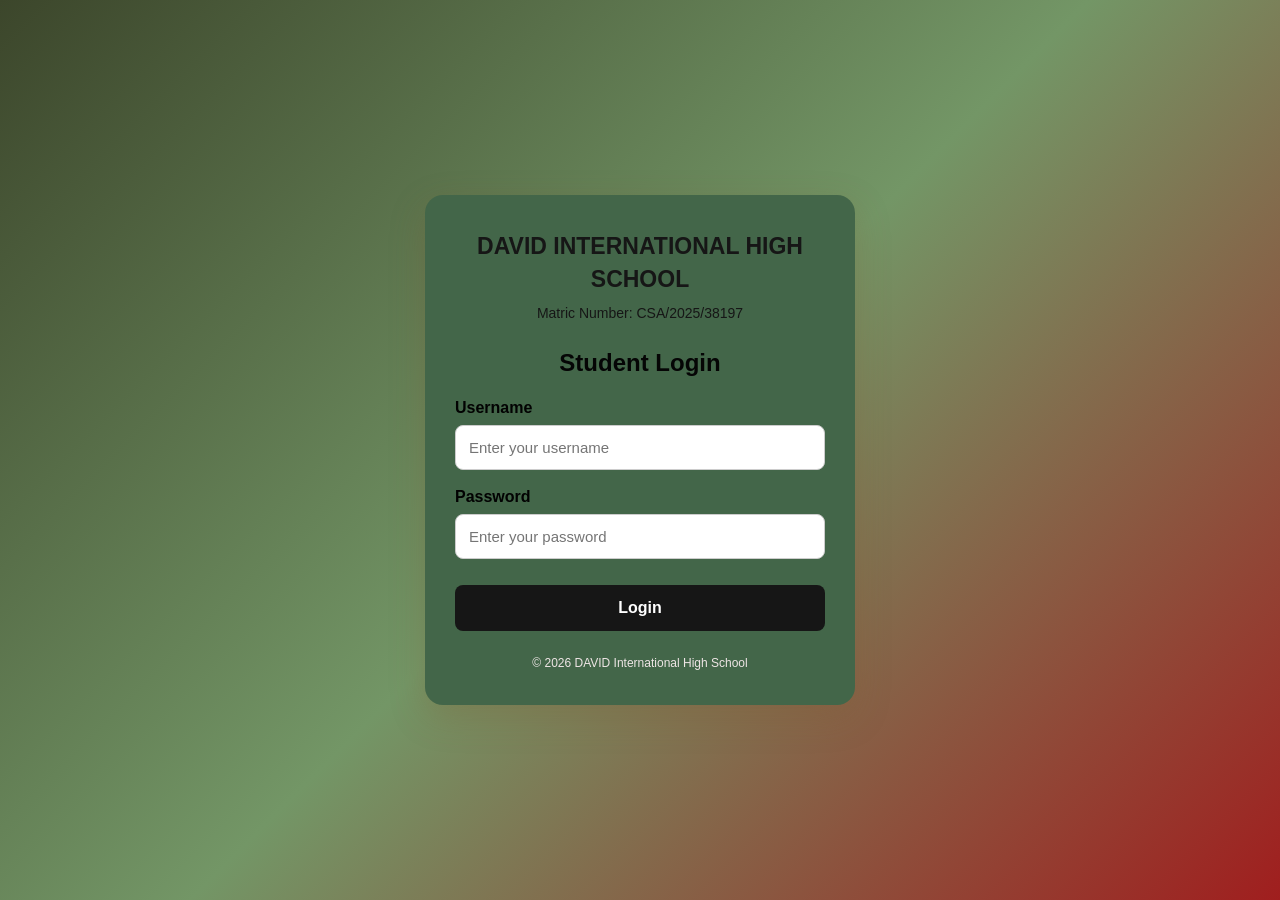
<file: index.html>
<!DOCTYPE html>
<html lang="en">
<head>
    <meta charset="UTF-8">
    <meta name="viewport" content="width=device-width, initial-scale=1.0">

    <title>DAVID International High School</title>

    <link rel="stylesheet" href="style.css">
</head>

<body>

    <div class="login-container">
        <h1>DAVID INTERNATIONAL HIGH SCHOOL</h1>

        <p class="matric">Matric Number: CSA/2025/38197
        </p>

        <h2>Student Login</h2>

        <form id="loginForm">

            <div class="input-group">
                <label for="username">Username</label>
                <input
                    type="text"
                    id="username"
                    placeholder="Enter your username"
                    required
                >
            </div>

            <div class="input-group">
                <label for="password">Password</label>
                <input
                    type="password"
                    id="password"
                    placeholder="Enter your password"
                    required
                >
            </div>

            <button type="submit">Login</button>

        </form>

        <p class="footer">
            © 2026 DAVID International High School
        </p>

    </div>

    <script>
        document.getElementById("loginForm").addEventListener("submit", function(event) {
            event.preventDefault();

            const username = document.getElementById("username").value.trim();
            const password = document.getElementById("password").value;

            if (username && password) {
                window.location.href = "./calculator.html";
            } else {
                alert("Please enter your username and password.");
            }
        });
    </script>

</body>
</html>
</file>
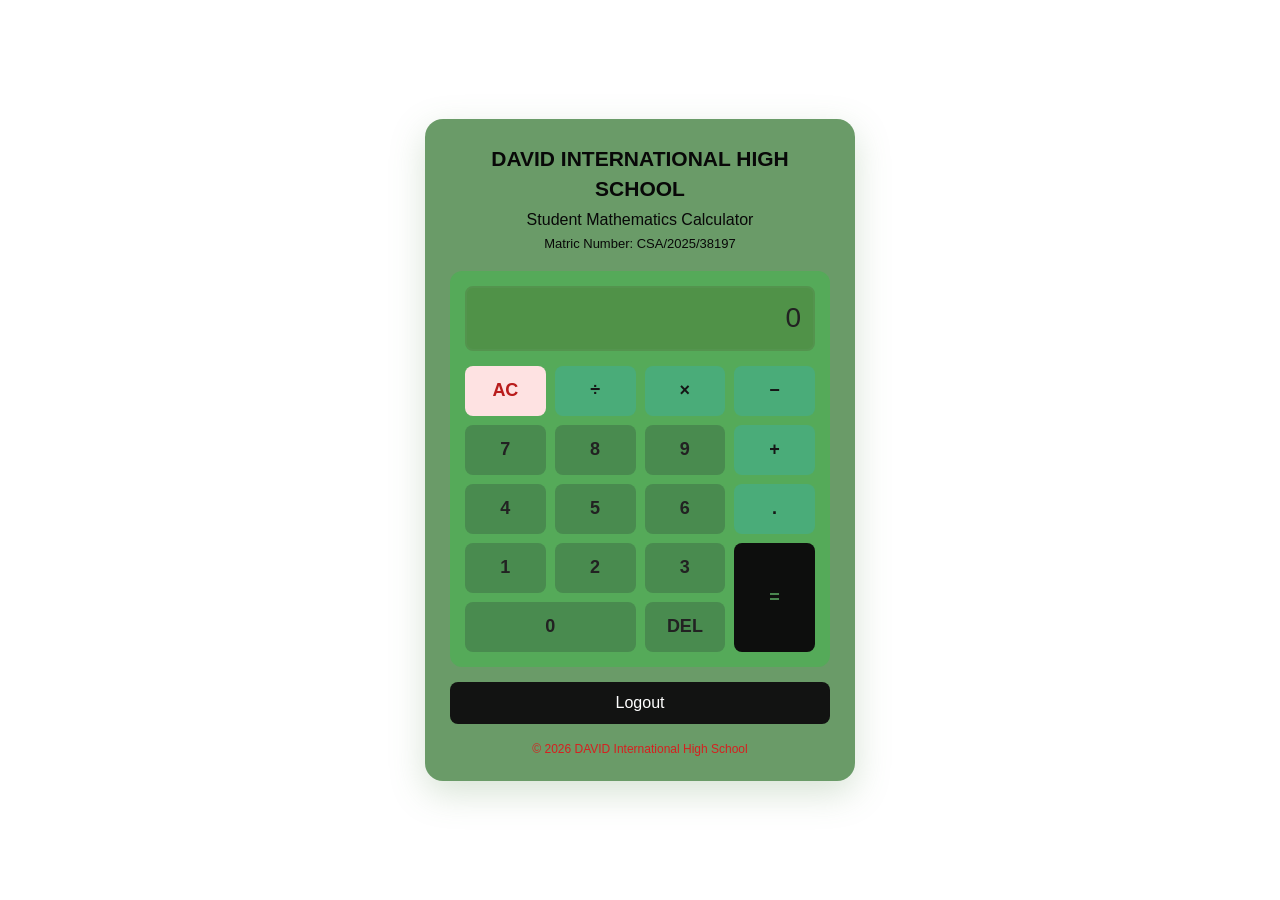
<file: calculator.html>
<!DOCTYPE html>
<html lang="en">
<head>
    <meta charset="UTF-8">
    <meta name="viewport" content="width=device-width, initial-scale=1.0">
    <title>Student Calculator - DAVID International High School</title>
    <link rel="stylesheet" href="calculator.css">
</head>
<body>
    <div class="calculator-container">
        <header>
            <h1>DAVID INTERNATIONAL HIGH SCHOOL</h1>
            <p>Student Mathematics Calculator</p>
            <p class="matric">Matric Number: CSA/2025/38197</p>
        </header>

        <main class="calculator">
            <input type="text" id="display" value="0" readonly aria-label="Calculator display">

            <div class="buttons">
                <button class="clear" onclick="clearDisplay()">AC</button>
                <button class="operator" onclick="chooseOperator('/')">÷</button>
                <button class="operator" onclick="chooseOperator('*')">×</button>
                <button class="operator" onclick="chooseOperator('-')">−</button>

                <button onclick="appendNumber('7')">7</button>
                <button onclick="appendNumber('8')">8</button>
                <button onclick="appendNumber('9')">9</button>
                <button class="operator" onclick="chooseOperator('+')">+</button>

                <button onclick="appendNumber('4')">4</button>
                <button onclick="appendNumber('5')">5</button>
                <button onclick="appendNumber('6')">6</button>
                <button class="operator" onclick="appendNumber('.')">.</button>

                <button onclick="appendNumber('1')">1</button>
                <button onclick="appendNumber('2')">2</button>
                <button onclick="appendNumber('3')">3</button>
                <button class="equal" onclick="calculate()">=</button>

                <button class="zero" onclick="appendNumber('0')">0</button>
                <button onclick="deleteLast()">DEL</button>
            </div>
        </main>

        <button class="logout" onclick="logout()">Logout</button>
        <p class="footer">© 2026 DAVID International High School</p>
    </div>

    <script src="calculator.js"></script>
</body>
</html>
</file>
<file: style.css>
* {
    box-sizing: border-box;
    margin: 0;
    padding: 0;
}

body {
    min-height: 100vh;
    display: flex;
    justify-content: center;
    align-items: center;
    padding: 25px;

    font-family: Arial, sans-serif;

    background: linear-gradient(
        135deg,
        #3c462b,
        #739666,
        #a01e1e
    );
}

.login-container {
    width: 100%;
    max-width: 430px;
    padding: 35px 30px;

    background: rgb(67, 102, 73);
    border-radius: 18px;
    text-align: center;

    box-shadow: 0 12px 35px rgba(133, 83, 42, 0.25);
}

.school-logo {
    width: 85px;
    height: 85px;
    margin: 0 auto 20px;

    display: flex;
    justify-content: center;
    align-items: center;

    border: 4px solid #149629;
    border-radius: 50%;

    background: #111111;
    color: rgb(234, 237, 240);

    font-size: 25px;
    font-weight: bold;
}

h1 {
    color: #161616;
    font-size: 23px;
    line-height: 1.4;
    margin-bottom: 10px;
}

.matric {
    color: #161616;
    font-size: 14px;
    margin-bottom: 28px;
}

h2 {
    color: #050505;
    margin-bottom: 22px;
}

.input-group {
    text-align: left;
    margin-bottom: 18px;
}

label {
    display: block;
    margin-bottom: 8px;
    color: #020202;
    font-weight: bold;
}

input {
    width: 100%;
    padding: 13px;
    border: 1px solid #ccc;
    border-radius: 8px;
    font-size: 15px;
    outline: none;
}

input:focus {
    border-color: #141414;
    box-shadow: 0 0 5px rgba(21, 128, 61, 0.25);
}

button {
    width: 100%;
    padding: 14px;
    margin-top: 8px;

    border: none;
    border-radius: 8px;

    background: #161616;
    color: white;

    font-size: 16px;
    font-weight: bold;
    cursor: pointer;

    transition: background 0.3s;
}

button:hover {
    background: #0f0f0f;
}

.footer {
    margin-top: 25px;
    color: #eee5e5;
    font-size: 12px;
}

@media (max-width: 480px) {
    .login-container {
        padding: 28px 20px;
    }

    h1 {
        font-size: 20px;
    }
}
</file>
<file: calculator.css>
* {
    box-sizing: border-box;
    margin: 0;
    padding: 0;
}

body {
    min-height: 100vh;
    display: flex;
    justify-content: center;
    align-items: center;
    padding: 20px;
    font-family: Arial, sans-serif;
    background: linear-gradient(135deg, #12d64d, #0c9e3d, S#19b153);
}

.calculator-container {
    width: 100%;
    max-width: 430px;
    padding: 25px;
    background: rgb(106, 155, 104);
    border-radius: 18px;
    text-align: center;
    box-shadow: 0 12px 35px rgba(94, 143, 88, 0.25);
}

.school-logo {
    width: 65px;
    height: 65px;
    margin: 0 auto 12px;
    display: flex;
    justify-content: center;
    align-items: center;
    border: 3px solid #ad8c20;
    border-radius: 50%;
    background: #0c0c0c;
    color: rgb(114, 163, 91);
    font-weight: bold;
    font-size: 20px;
}

h1 {
    color: #080808;
    font-size: 21px;
    line-height: 1.4;
    margin-bottom: 8px;
}

header p {
    color: #080808;
    margin-bottom: 7px;
}

.matric {
    font-size: 13px;
    margin-bottom: 20px;
}

.calculator {
    padding: 15px;
    background: #55aa59;
    border-radius: 12px;
}

#display {
    width: 100%;
    height: 65px;
    padding: 12px;
    margin-bottom: 15px;
    border: 2px solid #54944e;
    border-radius: 8px;
    background: #509248;
    text-align: right;
    font-size: 28px;
    color: #222;
}

.buttons {
    display: grid;
    grid-template-columns: repeat(4, 1fr);
    gap: 9px;
}

.buttons button {
    min-height: 50px;
    border: none;
    border-radius: 8px;
    background: #498b4f;
    color: #222;
    font-size: 18px;
    font-weight: bold;
    cursor: pointer;
}

.buttons button:hover {
    filter: brightness(0.94);
}

.buttons .operator {
    background: #4aac79;
    color: #151616;
}

.buttons .clear {
    background: #fee2e2;
    color: #b91c1c;
}

.buttons .equal {
    background: #0d0e0d;
    color: rgb(74, 134, 79);
    grid-row: span 2;
}

.buttons .zero {
    grid-column: span 2;
}

.logout {
    width: 100%;
    margin-top: 15px;
    padding: 12px;
    border: none;
    border-radius: 8px;
    background: #121312;
    color: white;
    font-size: 16px;
    cursor: pointer;
}

.footer {
    margin-top: 18px;
    color: #d62020;
    font-size: 12px;
}

@media (max-width: 400px) {
    .calculator-container {
        padding: 18px;
    }

    h1 {
        font-size: 18px;
    }
}
</file>
